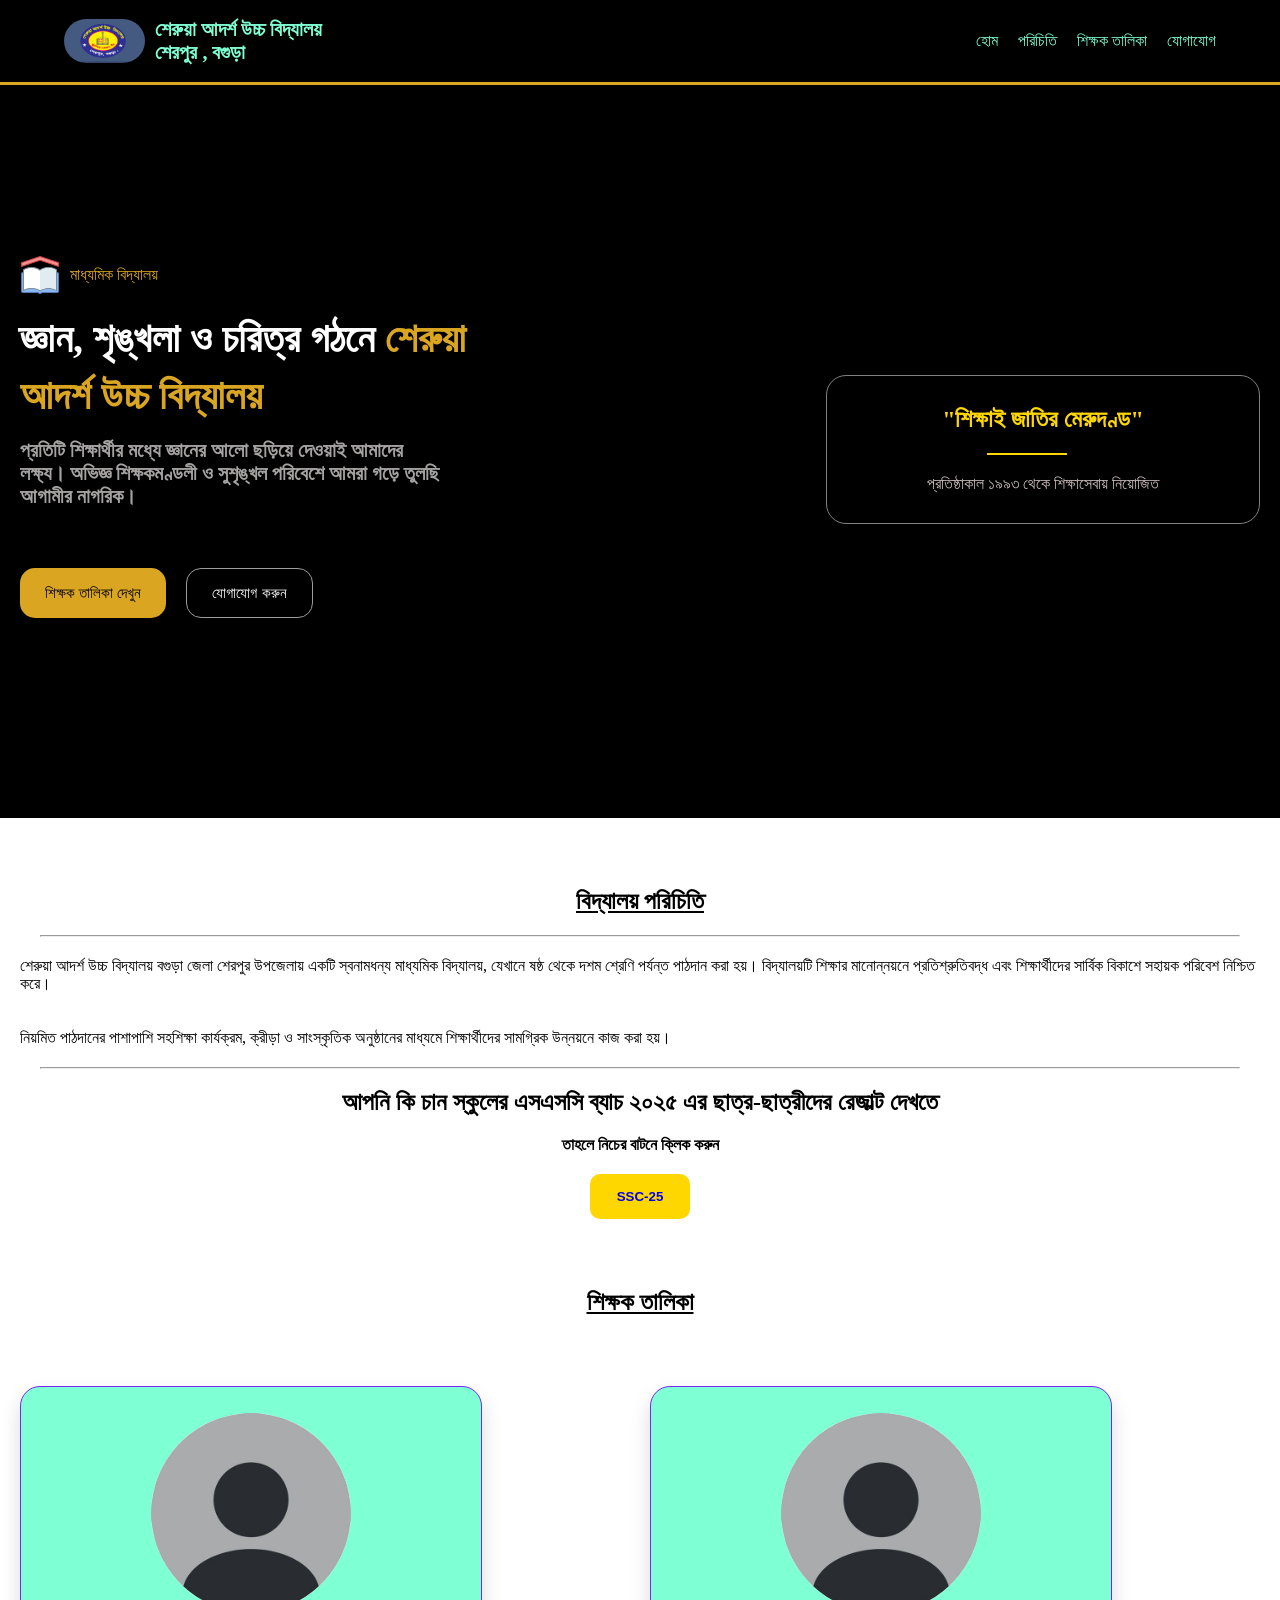
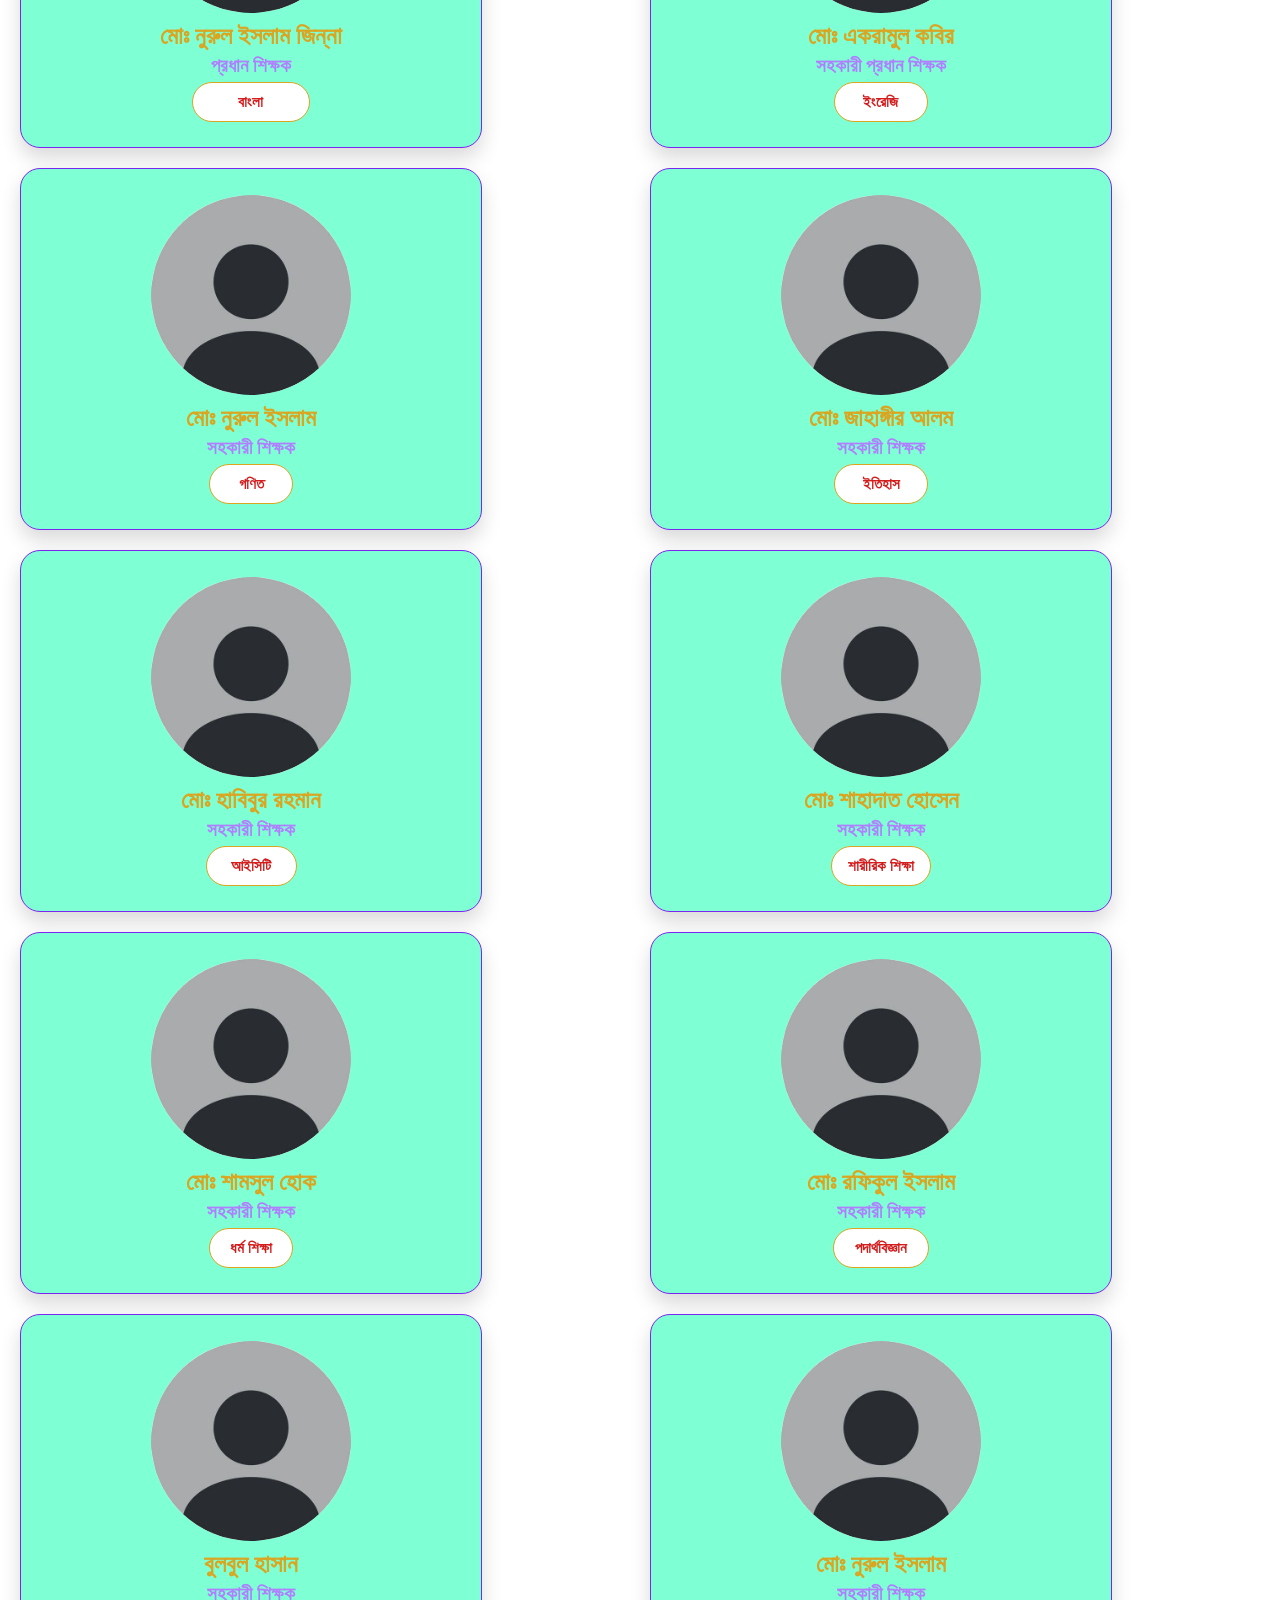
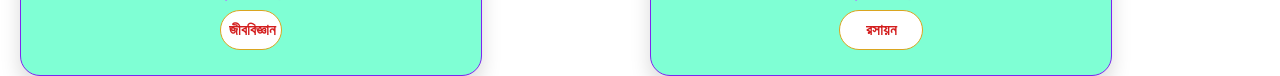
<file: index.html>
<!DOCTYPE html>
<html lang="en">

<head>
    <meta charset="UTF-8">
    <meta name="viewport" content="width=., initial-scale=1.0">
    <title>school website</title>
    <link rel="stylesheet" href="styles/style.css">

</head>

<body>
    <nav>
        <div class="nav-container">
            <div class="nav-imga">
                <img src="imega/school.png" alt="">
                <h3>শেরুয়া আদর্শ উচ্চ বিদ্যালয় <br> শেরপুর , বগুড়া </h3>
            </div>
            <div class="ul-title">
                <ul>
                    <li><a href="">হোম</a></li>
                    <li><a href="">পরিচিতি</a></li>
                    <li><a href="">শিক্ষক তালিকা </a></li>
                    <li><a href="">যোগাযোগ</a></li>
                </ul>
            </div>
        </div>

        <header>
            <div class="header-1">
                <section class="hero-section">
                    <div class="hero-title">
                        <span class="flex">
                            <img src="imega/school-icon.png" alt="">
                            <p class="color">মাধ্যমিক বিদ্যালয়</p>
                        </span>
                        <h1><span class="white">জ্ঞান, শৃঙ্খলা ও চরিত্র গঠনে <span class="color">শেরুয়া</span> </span>
                            <span class="color">আদর্শ উচ্চ
                                বিদ্যালয়</span>
                        </h1>
                        <h3 class="font-h3">প্রতিটি শিক্ষার্থীর মধ্যে জ্ঞানের আলো ছড়িয়ে দেওয়াই আমাদের <br>লক্ষ্য।
                            অভিজ্ঞ
                            শিক্ষকমণ্ডলী ও সুশৃঙ্খল পরিবেশে আমরা গড়ে তুলছি <br>আগামীর নাগরিক।</h3>
                        <div class="btn">
                            <button>শিক্ষক তালিকা দেখুন</button>
                            <button class="btn-2">যোগাযোগ করুন </button>
                        </div>
                    </div>
                    <div class="sc-title">
                        <h2>"শিক্ষাই জাতির মেরুদণ্ড"</h2>
                        <div class="underline"></div>
                        <p>প্রতিষ্ঠাকাল ১৯৯৩ থেকে শিক্ষাসেবায় নিয়োজিত</p>
                    </div>
                </section>
            </div>
        </header>
    </nav>
    <main>
        <section class="header-1">
            <div class="divi">
                <h1>বিদ্যালয় পরিচিতি</h1>
            </div>
            <div class="divider">
                <hr>
            </div>
            <div class="title">
                <p>শেরুয়া আদর্শ উচ্চ বিদ্যালয় বগুড়া জেলা শেরপুর উপজেলায় একটি স্বনামধন্য মাধ্যমিক বিদ্যালয়, যেখানে
                    ষষ্ঠ থেকে দশম শ্রেণি পর্যন্ত পাঠদান করা হয়। বিদ্যালয়টি শিক্ষার মানোন্নয়নে প্রতিশ্রুতিবদ্ধ এবং
                    শিক্ষার্থীদের সার্বিক বিকাশে সহায়ক পরিবেশ নিশ্চিত করে।</p>
                <br>
                <br>
                <p>নিয়মিত পাঠদানের পাশাপাশি সহশিক্ষা কার্যক্রম, ক্রীড়া ও সাংস্কৃতিক অনুষ্ঠানের মাধ্যমে শিক্ষার্থীদের
                    সামগ্রিক উন্নয়নে কাজ করা হয়।</p>
            </div>
            <div class="divider">
                <hr>
            </div>
            <div class="center">
                <h1>আপনি কি চান স্কুলের এসএসসি ব্যাচ ২০২৫ এর ছাত্র-ছাত্রীদের রেজাল্ট দেখতে </h1>
                <h4>তাহলে নিচের বাটনে ক্লিক করুন</h4>
                <div class="btn-container">
                    <button class="buton"><a href="ssc.html">SSC-25</a></button>
                </div>
            </div>
        </section>
        <section class="header-1 section-title">
            <h1 class="head">শিক্ষক তালিকা</h1>
            <div class="container header-1">
                <div class="img-pic">
                    <img src="imega/743146168_1055354660503983_299823346816337595_n.jpg" alt="">
                    <div class="hadign">
                        <h2>মোঃ নুরুল ইসলাম জিন্না</h2>
                        <h3>প্রধান শিক্ষক</h3>
                        <div>
                            <button>বাংলা</button>
                        </div>
                    </div>
                </div>
                <div class="img-pic">
                    <img src="imega/743146168_1055354660503983_299823346816337595_n.jpg" alt="">
                    <div class="hadign">
                        <h2>মোঃ একরামুল কবির</h2>
                        <h3>সহকারী প্রধান শিক্ষক</h3>
                        <div>
                            <button>ইংরেজি</button>
                        </div>
                    </div>
                </div>
                <div class="img-pic">
                    <img src="imega/743146168_1055354660503983_299823346816337595_n.jpg" alt="">
                    <div class="hadign">
                        <h2>মোঃ নুরুল ইসলাম</h2>
                        <h3>সহকারী শিক্ষক</h3>
                        <div>
                            <button>গণিত</button>
                        </div>
                    </div>
                </div>
                <div class="img-pic">
                    <img src="imega/743146168_1055354660503983_299823346816337595_n.jpg" alt="">
                    <div class="hadign">
                        <h2>মোঃ জাহাঙ্গীর আলম</h2>
                        <h3>সহকারী শিক্ষক</h3>
                        <div>
                            <button>ইতিহাস</button>
                        </div>
                    </div>
                </div>
                <div class="img-pic">
                    <img src="imega/743146168_1055354660503983_299823346816337595_n.jpg" alt="">
                    <div class="hadign">
                        <h2>মোঃ হাবিবুর রহমান</h2>
                        <h3>সহকারী শিক্ষক</h3>
                        <div>
                            <button>আইসিটি</button>
                        </div>
                    </div>
                </div>
                <div class="img-pic">
                    <img src="imega/743146168_1055354660503983_299823346816337595_n.jpg" alt="">
                    <div class="hadign">
                        <h2>মোঃ শাহাদাত হোসেন</h2>
                        <h3>সহকারী শিক্ষক</h3>
                        <div>
                            <button>শারীরিক শিক্ষা</button>
                        </div>
                    </div>
                </div>
                <div class="img-pic">
                    <img src="imega/743146168_1055354660503983_299823346816337595_n.jpg" alt="">
                    <div class="hadign">
                        <h2>মোঃ শামসুল হোক </h2>
                        <h3>সহকারী শিক্ষক</h3>
                        <div>
                            <button>ধর্ম শিক্ষা</button>

                        </div>
                    </div>
                </div>
                <div class="img-pic">
                    <img src="imega/743146168_1055354660503983_299823346816337595_n.jpg" alt="">
                    <div class="hadign">
                        <h2>মোঃ রফিকুল ইসলাম</h2>
                        <h3>সহকারী শিক্ষক</h3>
                        <div>
                            <button>পদার্থবিজ্ঞান</button>
                        </div>
                    </div>
                </div>
                <div class="img-pic">
                    <img src="imega/743146168_1055354660503983_299823346816337595_n.jpg" alt="">
                    <div class="hadign">
                        <h2>বুলবুল হাসান</h2>
                        <h3>সহকারী শিক্ষক</h3>
                        <div>
                            <button>জীববিজ্ঞান</button>
                        </div>
                    </div>
                </div>
                <div class="img-pic">
                    <img src="imega/743146168_1055354660503983_299823346816337595_n.jpg" alt="">
                    <div class="hadign">
                        <h2>মোঃ নুরুল ইসলাম</h2>
                        <h3>সহকারী শিক্ষক</h3>
                        <div>
                            <button>রসায়ন</button>
                        </div>
                    </div>
                </div>
            </div>
        </section>
    </main>
    <footer>

    </footer>
</body>

</html>
</file>
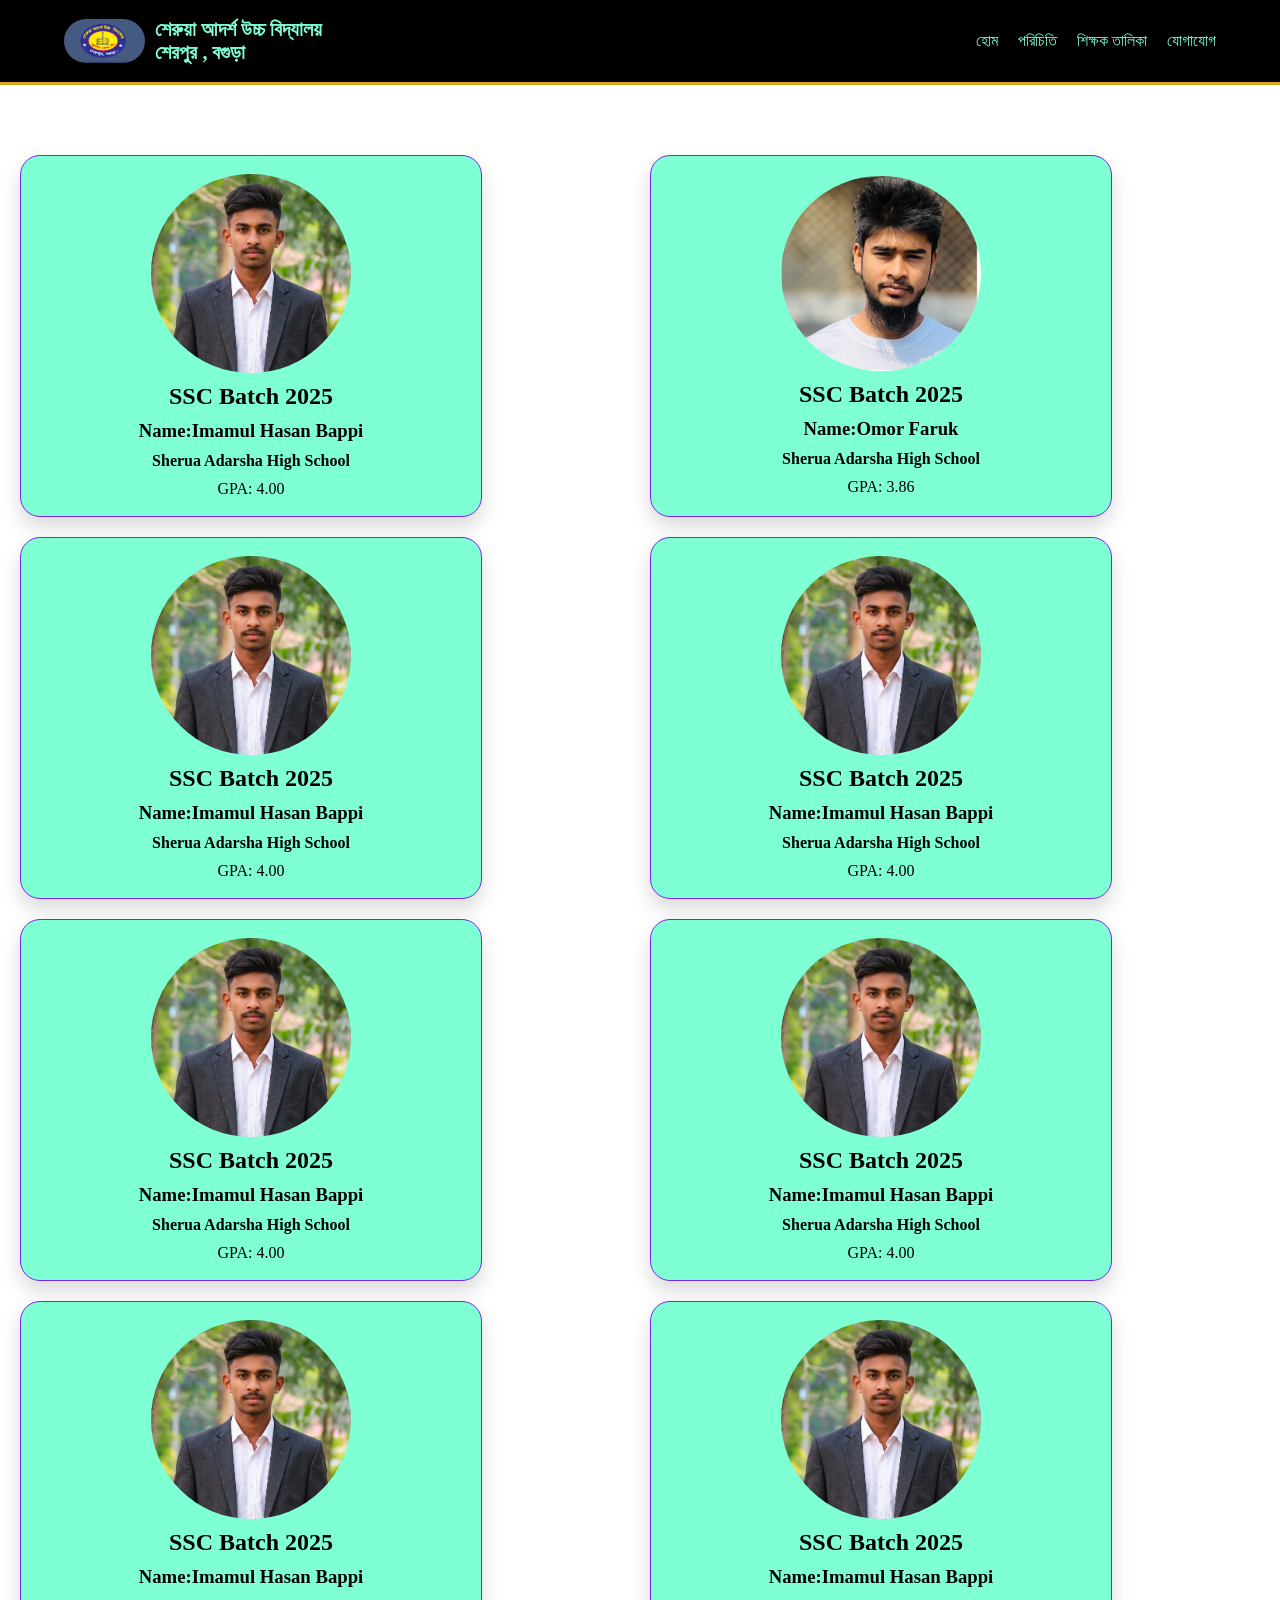
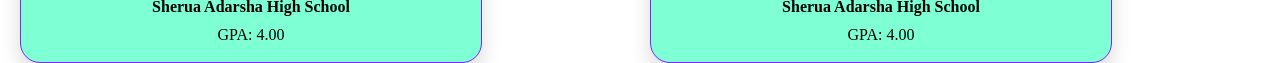
<file: ssc.html>
<!DOCTYPE html>
<html lang="en">

<head>
    <meta charset="UTF-8">
    <meta name="viewport" content="width=device-width, initial-scale=1.0">
    <title>school-website</title>
    <link rel="stylesheet" href="styles/ssc.css">
    <link rel="stylesheet" href="styles/style.css">
</head>

<body>
    <nav>
        <div class="nav-container">
            <div class="nav-imga">
                <img src="imega/school.png" alt="">
                <h3>শেরুয়া আদর্শ উচ্চ বিদ্যালয় <br> শেরপুর , বগুড়া </h3>
            </div>
            <div class="ul-title">
                <ul>
                    <li><a href="index.html">হোম</a></li>
                    <li><a href="">পরিচিতি</a></li>
                    <li><a href="">শিক্ষক তালিকা </a></li>
                    <li><a href="">যোগাযোগ</a></li>
                </ul>
            </div>
        </div>
    </nav>
    <main>
        <section>
            <div class="container header-1">
                <div class="img-pic">
                    <img src="imega/bappi gemini.png" alt="">
                    <h2>SSC Batch 2025</h2>
                    <h3>Name:Imamul Hasan Bappi</h3>
                    <h4>Sherua Adarsha High School</h4>
                    <p>GPA: 4.00</p>
                </div>
                <div class="img-pic">
                    <img src="imega/omor.png" alt="">
                    <h2>SSC Batch 2025</h2>
                    <h3>Name:Omor Faruk</h3>
                    <h4>Sherua Adarsha High School</h4>
                    <p>GPA: 3.86</p>
                </div>
                <div class="img-pic">
                    <img src="imega/bappi gemini.png" alt="">
                    <h2>SSC Batch 2025</h2>
                    <h3>Name:Imamul Hasan Bappi</h3>
                    <h4>Sherua Adarsha High School</h4>
                    <p>GPA: 4.00</p>
                </div>

                <div class="img-pic">
                    <img src="imega/bappi gemini.png" alt="">
                    <h2>SSC Batch 2025</h2>
                    <h3>Name:Imamul Hasan Bappi</h3>
                    <h4>Sherua Adarsha High School</h4>
                    <p>GPA: 4.00</p>
                </div>
                <div class="img-pic">
                    <img src="imega/bappi gemini.png" alt="">
                    <h2>SSC Batch 2025</h2>
                    <h3>Name:Imamul Hasan Bappi</h3>
                    <h4>Sherua Adarsha High School</h4>
                    <p>GPA: 4.00</p>
                </div>
                <div class="img-pic">
                    <img src="imega/bappi gemini.png" alt="">
                    <h2>SSC Batch 2025</h2>
                    <h3>Name:Imamul Hasan Bappi</h3>
                    <h4>Sherua Adarsha High School</h4>
                    <p>GPA: 4.00</p>
                </div>
                <div class="img-pic">
                    <img src="imega/bappi gemini.png" alt="">
                    <h2>SSC Batch 2025</h2>
                    <h3>Name:Imamul Hasan Bappi</h3>
                    <h4>Sherua Adarsha High School</h4>
                    <p>GPA: 4.00</p>
                </div>
                <div class="img-pic">
                    <img src="imega/bappi gemini.png" alt="">
                    <h2>SSC Batch 2025</h2>
                    <h3>Name:Imamul Hasan Bappi</h3>
                    <h4>Sherua Adarsha High School</h4>
                    <p>GPA: 4.00</p>
                </div>

            </div>
        </section>
    </main>
</body>

</html>
</file>
<file: styles/style.css>
.nav-imga {
    display: flex;
    gap: 10px;
    align-items: center;
}

nav {
    background-color: black;
}

* {
    margin: 0;
    padding: 0;
}

.nav-imga img {
    width: 20%;
    height: 60%;
    border-radius: 80px;
}

.nav-imga h3 {
    font-weight: bold;
    font-size: 20px;
    color: aquamarine;
}

.nav-container {
    display: flex;
    justify-content: space-between;
    border-bottom: 3px solid goldenrod;
    position: sticky;
    top: 0;
    align-items: center;
    padding: 18px 5%;
    background-color: black;
}

.ul-title ul {
    display: flex;
    list-style: none;
    gap: 20px;
}

.ul-title ul li a {
    text-decoration: none;
    color: aquamarine;
}

.ul-title ul li a:hover {
    background-color: blueviolet;
    padding: 20px;
    border-radius: 10px;
    color: white;
}

/* banner section */
.header-1 {
    width: 1240px;
    margin: 0 auto;
    margin-top: 70px;
}

.hero-section {
    display: flex;
    justify-content: space-between;
}

.hero-title {
    max-width: 680px;
    display: grid;
    gap: 20px;
    margin-top: 100px;
}

.flex {
    display: flex;
    align-items: center;
    gap: 10px;
}

.hero-title h1 {
    display: grid;
    font-weight: bold;
    font-size: 40px;
    gap: 10px;
}

.font-h3 {
    display: grid;
    font-size: 20px;
    gap: 8px;
    color: rgb(165, 162, 162);
}

.color {
    color: goldenrod;
}

.btn button {
    padding: 15px 25px;
    background-color: goldenrod;
    border: none;
    font-size: 15px;
    border-radius: 15px;
    color: black;
    margin-top: 40px;
}

.btn button:hover {
    transform: translateY(-3px);
    background-color: gold;
    color: black;

}

.btn {
    margin-bottom: 200px;
    display: flex;
    gap: 20px;
}

.btn .btn-2 {
    border: 1px solid rgb(158, 155, 155);
    background-color: black;
    color: white;
    border-radius: 15px;
}

.btn .btn-2:hover {
    border: 1px solid goldenrod;
    background-color: black;
    color: white;
    border-radius: 15px;
}

.white {
    color: white;
}

.sc-title {
    display: flex;
    flex-direction: column;
    gap: 20px;
    color: white;
    margin-top: 220px;
    border: 1px solid gray;
    padding: 30px;
    text-align: center;
    width: 30%;
    height: 50%;
    border-radius: 20px;
}

.sc-title h2 {
    color: gold;
}

.sc-title p {
    color: rgb(206, 191, 191);
}

.underline {
    width: 80px;
    text-decoration: underline;
    border-bottom: 2px solid gold;
    margin-left: 130px;
}

.divi {
    text-align: center;
}

.divi h1 {
    text-decoration: underline;
}

.divider {
    padding: 20px;
}

.title p {
    display: grid;
    gap: 20px;
}

.center {
    display: grid;
    justify-content: center;
    text-align: center;
    gap: 20px;
}

.buton {
    width: 100px;
    text-align: center;
    padding: 15px 25px;
    font-weight: bold;
    background-color: gold;
    color: black;
    border: none;
    border-radius: 10px;

}

.btn-container {
    text-align: center;

}

.buton a {
    text-decoration: none;
    transition: transform 0.3s ease;
}

.head {
    text-align: center;
    text-decoration: underline;
}

.img-pic img {
    width: 50%;
    border-radius: 100%;
}

.img-pic {
    width: 400px;
    height: 300px;
    display: flex;
    flex-direction: column;
    justify-content: center;
    align-items: center;
    text-align: center;
    gap: 10px;
    box-shadow: 0 10px 20px rgba(0, 0, 0, 0.15);
    padding: 30px;
    border-radius: 20px;
    border: 1px solid rgb(125, 37, 240);
    background-color:aquamarine;

}

.hadign {
    display: grid;
    gap: 5px;
}

.hadign button {
    width: 65%;
    padding: 10px 8px;
    border-radius: 40rem;
    font-weight: bold;
    font-size: 15px;
    border: none;
    background-color: white;
    color:rgb(211, 29, 29);
    border: 1px solid goldenrod;
    cursor: pointer;
}
.container{
    display: grid;
    grid-template-columns: repeat(2,1fr);
    gap: 20px;
}


.hadign h2 {
    color: goldenrod;
}

.hadign h3 {
    color: rgb(176, 127, 255);
}
</file>
<file: styles/ssc.css>
.img-pic img {
    width: 100%;
    border-radius: 20px;
}

.container {
    display: grid;
    grid-template-columns: repeat(3, 1fr);
    gap: 20px;

}

.img-pic {
    display: grid;
    box-shadow: 0 10px 20px rgba(0, 0, 0, 0.15);
    border: 1px solid gray;
    padding: 20px;
    border-radius: 20px;
    gap: 7px;
}
</file>
